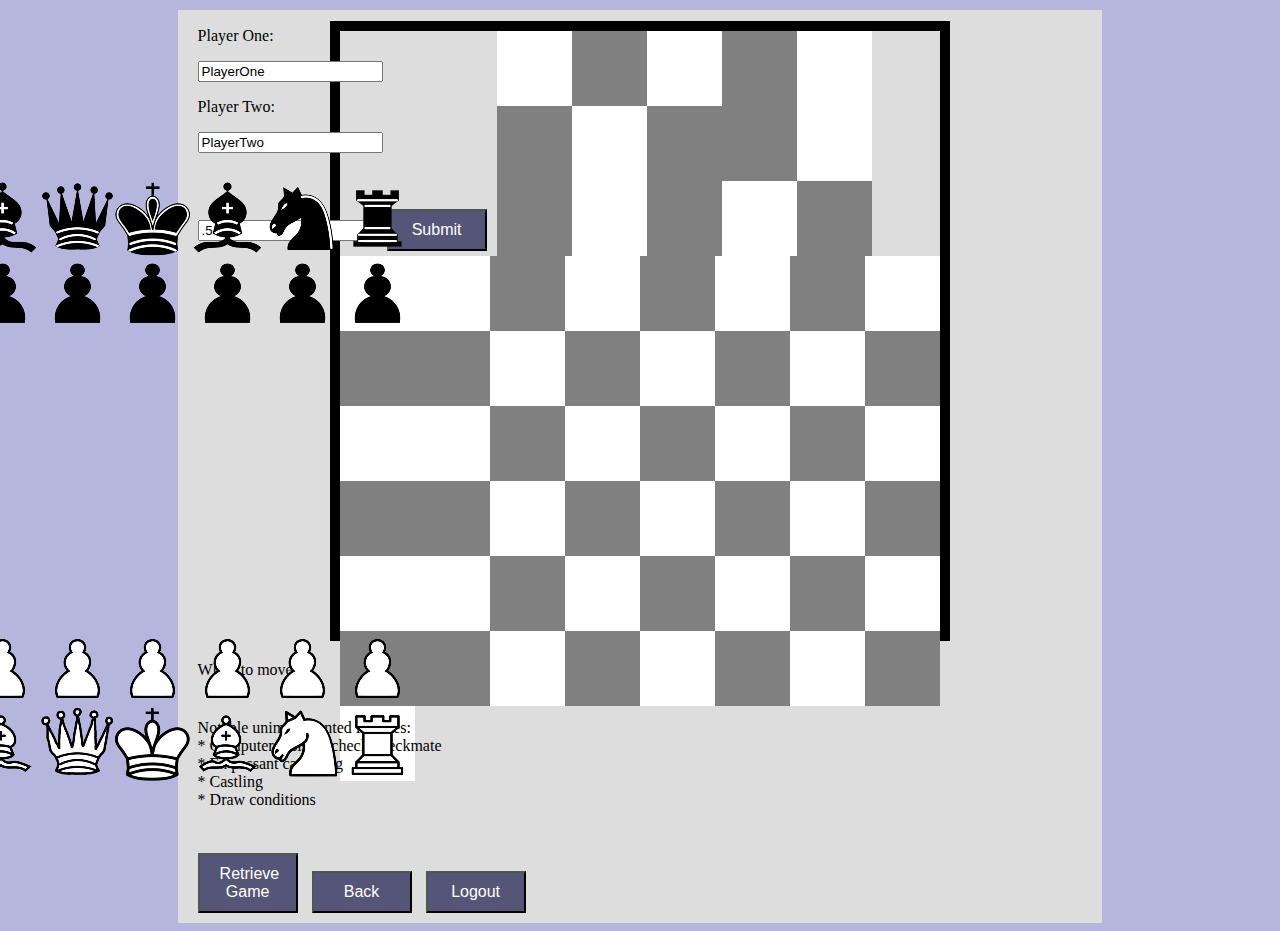
<file: portfolio/src/main/webapp/game.html>
<!DOCTYPE html>
<html>
    <head>
        <meta charset="UTF-8">
        <title>Play Chess</title>
        <link rel="stylesheet" href="style.css">
        <script src="script.js"></script>
    </head>
    <body id = "background" onload = "generateBoard()">
        <div id="content">
            <form action = "/game" method="POST" id = "players-form">
                <p>Player One:</p>
                <input type = "text" name="p1" value = "PlayerOne"> <br />
                <p>Player Two:</p>
                <input type = "text" name = "p2" value = "PlayerTwo">
                <br /><br />
                <div id = "move-list-container"></div>
                <input name = "moves" id = "move-submit" value = "">
                <br /><br />
                <input type = "text" name = "outcome" value = ".5-.5">
                <input type = "submit" class = "button"/>
            </form>

            <div id="board-container"></div>
            <div id="turn-tracker-container"></div>
            <div id="feature-container"></div>
            <div id="game-container"></div>
            <br />
            <button id = "retrieve-game" class = "button" onclick = "visitLink('view-games.html')">Retrieve Game</button>
            <button id="play-game" class = "button" onclick = "visitLink('index.html')">Back</button>
            <button class = "button" onclick = "visitLink('/logout')">Logout</button>
        </div>
    </body>
</html>
</file>
<file: portfolio/src/main/webapp/style.css>
#background {
    background-color:#b5b5dd;
}

#content {
  margin-left: auto;
  margin-right: auto;
  margin-top:10px;
  width: 70%;
  background-color: #dddddd;
  padding: 1px 20px;
  padding-bottom:10px;
}

#pic {
    width: 200px;
    height: 200px;
    float:right;
    margin-top: 20px;
    margin-left:20px;
}

.button {
    width:100px;
    padding: 10px 20px;
    background-color: #555577;
    margin-right: 10px;
    color:white;
    text-align:center;
    font-size:16px;
    display:inline-block;
    align-self: center;
}

#greeting-container {
  margin-top: 20px;
}

#board{
    width: 600px;
    height: 600px;
    margin:10px auto;
    border:10px solid black;
    font-size: 0px;
}

.white-square {
    width:12.5%;
    height:12.5%;
    background-color: white;
    display:inline-block;
    border:none;
}

.black-square {
    width:12.5%;
    height:12.5%;
    background-color:gray;
    display:inline-block;
    border:none;
}

.piece-element {
    width:75px;
    height:75px;
    position:absolute;
    background: transparent;
    pointer-events: none;
}

#turn-tracker-container{
    margin-top: 20px;
}

#feature-container{
    margin-top: 40px;
}

#game-container{
    display:inline-block;
    margin-top:40px;
}

#players-form{
    float:left;
    vertical-align:middle;
}

#move-submit{
    display:none;
}

#move-list-container{
    display:inline-block;
}

#games-container{
    height: 70%;
    margin-top:50px;
    margin-bottom:50px;
}

.game-element{
    width:200px;
    display:inline-block;
    vertical-align: top;
    margin-left:20px;
    margin-right:20px;
}

#map{
    margin-top:10%;
    width:500px;
    height:500px;
    border:solid black;
}
</file>
